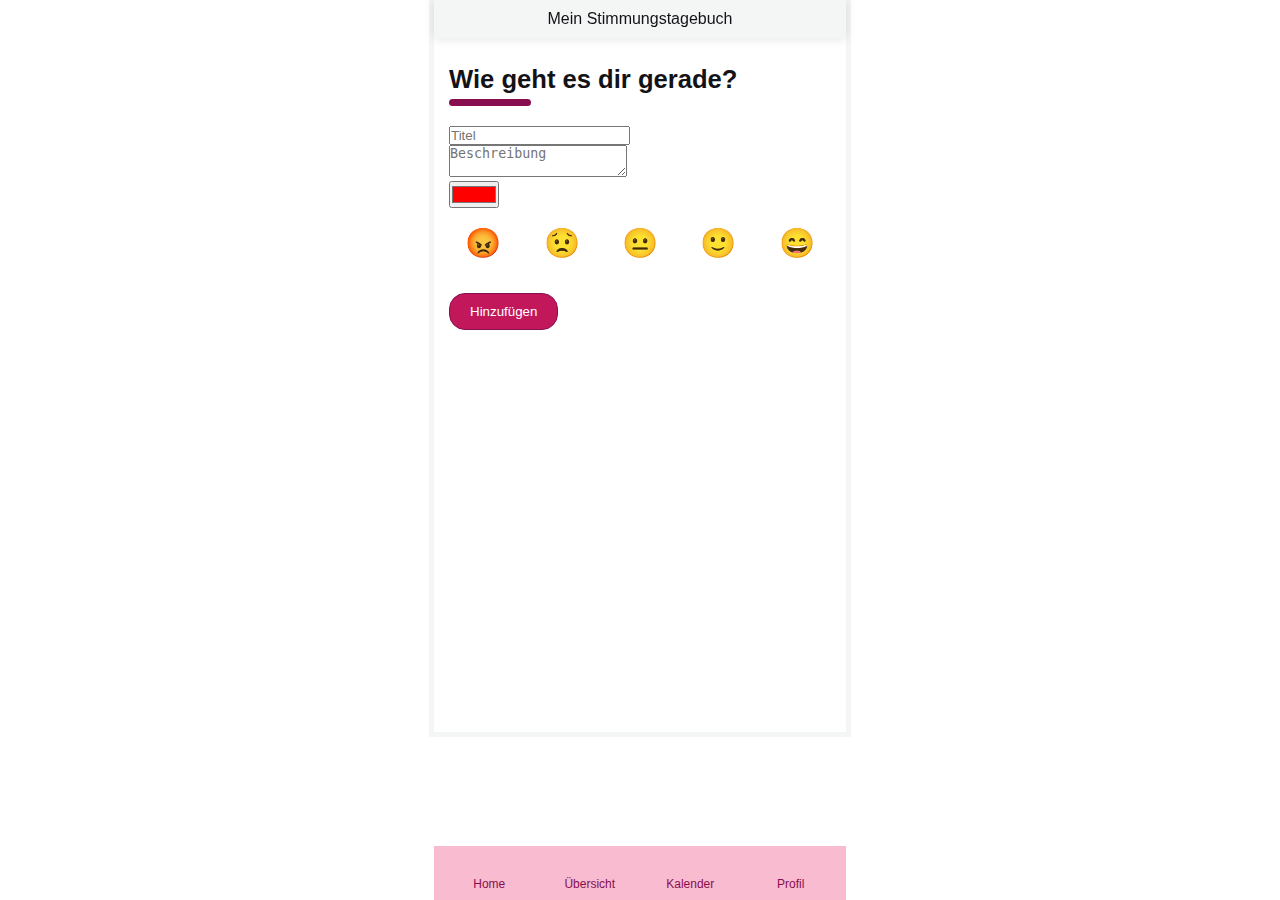
<file: _moodtracker/index.html>
<!DOCTYPE html>
<html lang="en">
	<head>
		<!-- ICONS: https://icons.getbootstrap.com/ -->

		<meta charset="utf-8" />
		<meta name="viewport" content="width=device-width, initial-scale=1.0" />
		<title>Stimmungstagebuch</title>

		<link rel="manifest" href="manifest.json" />
		<link
			rel="stylesheet"
			href="https://cdn.jsdelivr.net/npm/bootstrap-icons@1.11.3/font/bootstrap-icons.min.css"
		/>

		<link rel="stylesheet" href="variables.css" />
		<link rel="stylesheet" href="theme.css" />
		<link rel="stylesheet" href="custom.css" />

		<script src="https://cdn.jsdelivr.net/npm/chart.js"></script>
		<script src="https://cdn.jsdelivr.net/npm/fullcalendar@6.1.15/index.global.min.js"></script>
		<script>
			if ("serviceWorker" in navigator) {
				navigator.serviceWorker
					.register("service-worker.js")
					.then(() => console.log("Service Worker Registered"))
					.catch((err) =>
						console.log("Service Worker Registration Failed", err)
					);
			}
		</script>
	</head>

	<body>
		<!--------------------->
		<!--------------------->
		<!-- MODALS/OVERLAYS -->
		<!--------------------->
		<!--------------------->

		<!-- Edit Entry Overlay -->
		<div class="modal-overlay" id="modalOverlay"></div>
		<div class="modal" id="editModal">
			<h3>Eintrag bearbeiten</h3>
			<input type="text" id="editTaskName" />
			<textarea id="editTaskDescription"></textarea>
			<input type="color" id="editTaskColor" />
			<div id="editTaskMood" class="mood-selector">
				<span class="moodButton"
					><span class="mood" data-mood="😡">😡</span></span
				>
				<span class="moodButton"
					><span class="mood" data-mood="😟">😟</span></span
				>
				<span class="moodButton"
					><span class="mood" data-mood="😐">😐</span></span
				>
				<span class="moodButton"
					><span class="mood" data-mood="🙂">🙂</span></span
				>
				<span class="moodButton"
					><span class="mood" data-mood="😄">😄</span></span
				>
			</div>
			<input type="hidden" id="selectedMood" />

			<button onclick="saveEdit()">Speichern</button>
			<button onclick="closeModal()">Abbrechen</button>
		</div>

		<!-- Visual Aids -->
		<div class="visibleArea"></div>

		<!-- Main Content -->
		<div id="topbar">
			<p>Mein Stimmungstagebuch</p>
		</div>

		<div class="content">
			<!----------------->
			<!----------------->
			<!-- SEITE: HOME -->
			<!----------------->
			<!----------------->

			<div class="addentry">
				<h1>Wie geht es dir gerade?</h1>
				<div class="h1hr"></div>
				<input type="text" id="taskName" placeholder="Titel" /><br />
				<textarea id="taskDescription" placeholder="Beschreibung"></textarea
				><br />
				<input type="color" id="taskColor" value="#ff0000" /><br />
				<div class="mood-selector">
					<span class="moodButton"
						><span class="mood" data-mood="😡">😡</span></span
					>
					<span class="moodButton"
						><span class="mood" data-mood="😟">😟</span></span
					>
					<span class="moodButton"
						><span class="mood" data-mood="😐">😐</span></span
					>
					<span class="moodButton"
						><span class="mood" data-mood="🙂">🙂</span></span
					>
					<span class="moodButton"
						><span class="mood" data-mood="😄">😄</span></span
					>
				</div>
				<input type="hidden" id="taskMood" />
				<button onclick="addTask()">Hinzufügen</button>
			</div>

			<!---------------------->
			<!---------------------->
			<!-- SEITE: ÜBERSICHT -->
			<!---------------------->
			<!---------------------->

			<div class="overview">
				<!---Statistiken-->
				<h1>Persönliche Übersicht</h1>
				<div class="h1hr"></div>
				<h2>Diagramm</h2>
				<canvas id="myChart"></canvas>

				<!--Übersicht und Suche-->
				<h2>Einträge verwalten</h2>
				<input type="search" id="searchInput" placeholder="Suche nach.." />
				<button onclick="searchTask()">Suche</button>

				<ul id="taskList"></ul>
			</div>

			<!--------------------->
			<!--------------------->
			<!-- SEITE: KALENDER -->
			<!--------------------->
			<!--------------------->

			<div class="calendar">
				<h1>Kalenderübersicht</h1>
				<div class="h1hr"></div>
				<div id="calendar"></div>
			</div>

			<!--------------------->
			<!--------------------->
			<!-- SEITE: PROFIL -->
			<!--------------------->
			<!--------------------->

			<div class="profile">
				<h1>Profil</h1>
				<div class="h1hr"></div>
				<h2>Farbschema</h2>
				<button id="themeToggle"></button>
				<h2>Import &amp; Export</h2>
				<button class="outline" onclick="exportData()">Download JSON</button>
				<button
					class="outline"
					onclick="document.getElementById('importFile').click()"
				>
					Import JSON</button
				><br />
				<input type="file" id="importFile" accept=".json" />
			</div>
		</div>

		<!----------------->
		<!----------------->
		<!-- MENU/REITER -->
		<!----------------->
		<!----------------->

		<div id="tabs">
			<a href="#"
				><i class="bi bi-house-heart-fill"></i><br /><span>Home</span></a
			>
			<a href="#"><i class="bi bi-list-ul"></i><br /><span>Übersicht</span></a>
			<a href="#"
				><i class="bi bi-calendar-week"></i><br /><span>Kalender</span></a
			>
			<a href="#"
				><i class="bi bi-person-circle"></i><br /><span>Profil</span></a
			>
		</div>

		<script src="database.js"></script>
		<script src="installButton.js"></script>
		<script src="mainChart.js"></script>
		<script src="navigation.js"></script>
		<script src="calendar.js"></script>
		<script src="customization.js"></script>
	</body>

	<!-- chart colors -->
</html>
</file>
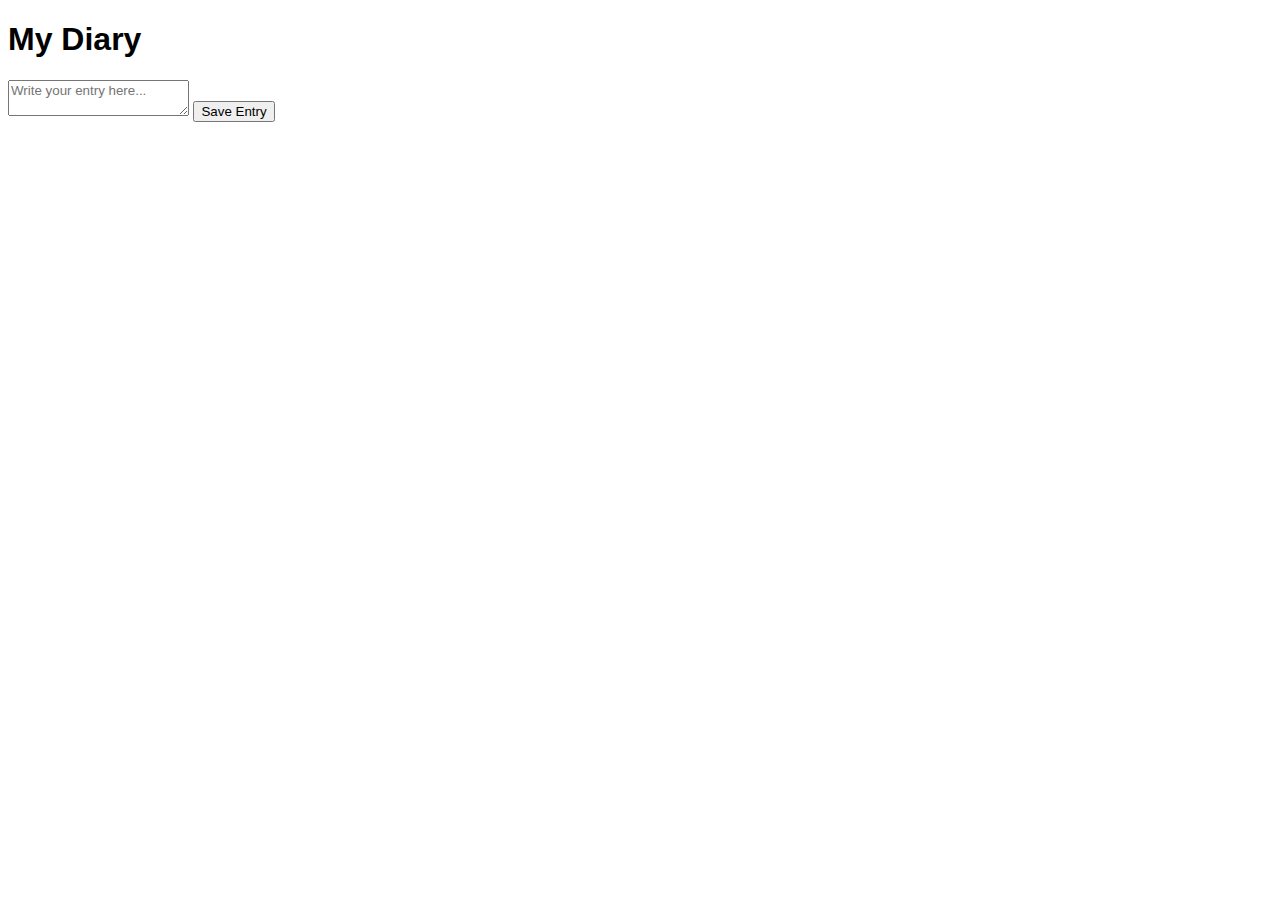
<file: experiments/tests/my-diary-app/index.html>
<!DOCTYPE html>
<html lang="en">

<head>
    <title>Simple Diary PWA</title>
    <link rel="stylesheet" href="styles.css">
</head>

<body>
    <h1>My Diary</h1>
    <textarea id="entryText" placeholder="Write your entry here..."></textarea>
    <button onclick="saveEntry()">Save Entry</button>
    <ul id="entriesList"></ul>
    <script type="module" src="app.js"></script>

</body>

</html>
</file>
<file: _moodtracker/variables.css>
/* –––––––––––––– */
/* ––– COLORS ––– */
/* –––––––––––––– */
/* mat design colors toolkit 1,3,5,7,9 */

body.light {
    --background: #fff;
    --font: #131317;

    --gray-0: #f4f5f5;
    --gray-1: #b7bdbf;
    --gray-2: #697479;
    --gray-3: #3c4244;
    --gray-4: #1e2122;

    --primary-0: #f8bbd0;
    --primary-1: #f06292;
    --primary-2: #e91e63;
    --primary-3: #c2185b;
    --primary-4: #880e4f;

    --warning-0: #ffcdd2;
    --warning-1: #e57373;
    --warning-2: #f44336;
    --warning-3: #d32f2f;
    --warning-4: #b71c1c;

    --info-0: #b3e5fc;
    --info-1: #4fc3f7;
    --info-2: #03a9f4;
    --info-3: #0288d1;
    --info-4: #01579b;
    
    transition: all 0.2s;
}

body.dark {
    --background: #131317;
    --font: #fff;

    --gray-0: #1e2122;
    --gray-1: #3c4244;
    --gray-2: #697479;
    --gray-3: #b7bdbf;
    --gray-4: #f4f5f5;

    --primary-0: #880e4f;
    --primary-1: #c2185b;
    --primary-2: #e91e63;
    --primary-3: #f06292;
    --primary-4: #f8bbd0;

    --warning-0: #b71c1c;
    --warning-1: #d32f2f;
    --warning-2: #f44336;
    --warning-3: #e57373;
    --warning-4: #ffcdd2;

    --info-0: #01579b;
    --info-1: #0288d1;
    --info-2: #03a9f4;
    --info-3: #4fc3f7;
    --info-4: #b3e5fc;
    
    transition: all 0.2s;
}

/* ––––––––––––– */
/* ––– OTHER ––– */
/* ––––––––––––– */

:root {
    --button-border-radius: 16px;
}
</file>
<file: _moodtracker/theme.css>
* {
    margin: 0;
    padding: 0;
}

body {
    background: var(--background);
    color: var(--font);
    font-family: sans-serif;
    margin: 0 auto;
    padding: 45px 0 90px;
    min-height: 100vh;
    width: 100vw;
    max-width: 412px;
    position: relative;
    box-sizing: border-box;
}

h1 {
    margin-top: 20px;
    font-weight: bold;
    font-size: 1.6rem;
}

h2 {
    margin: 40px 0 10px;
    padding-bottom: 4px;
    font-weight: bold;
    border-bottom: 1px solid var(--primary-1);
}

h2::before {
    content: '× ';
    color: var(--primary-3);
}

.content p {
    margin-bottom: 1rem;
}

a {
    text-decoration: none;
}

ul {
    list-style: none;
}

hr {
    width: 75%;
    margin: 17px auto;
    border: none;
    border-top: 1px solid var(--gray-1);
}

button {
    padding: 10px 20px;
    margin: 15px 0;
    border-radius: var(--button-border-radius);
    border: none;
}

button:hover {
    cursor: pointer;
}

button.outline:hover,
button.outline:active,
button {
    background: var(--primary-3);
    color: var(--background);
    border: 1px solid var(--primary-4);
}

button:hover,
button:active,
button.outline {
    background: var(--primary-0);
    color: var(--font);
    border: 1px solid var(--primary-4);
}

button.outline.warning:hover,
button.outline.warning:active,
button.warning {
    background: var(--warning-3);
    color: var(--background);
    border: 1px solid var(--warning-4);
}

button.warning:hover,
button.warning:active,
button.outline.warning {
    background: var(--warning-0);
    color: var(--font);
    border: 1px solid var(--warning-4);
}

button.outline.info:hover,
button.outline.info:active,
button.info {
    background: var(--info-3);
    color: var(--background);
    border: 1px solid var(--info-4);
}

button.info:hover,
button.info:active,
button.outline.info {
    background: var(--info-0);
    color: var(--font);
    border: 1px solid var(--info-4);
}

.content {
    margin: 15px;
}

.visibleArea {
    position: fixed;
    top: 0;
    max-width: 412px;
    width: 100vw;
    box-sizing: border-box;
    outline: 5px solid var(--gray-0);
    aspect-ratio: 9 / 16;
    user-select: none;
    pointer-events: none;
    z-index: 99;
}

.systemtop {
    display: flex;
    justify-content: space-around;
    font-weight: bold;
    font-size: 10px;
    padding: 3px;
    background: var(--gray-0);
}

.cardlist .item {
    display: flex;
    position: relative;
    height: 73px;
    padding: 10px;
}

.cardlist .item::before {
    content: '';
    position: absolute;
    top: 0;
    left: 0%;
    width: 100%;
    height: 100%;
    border-top: 1px solid #0005;
}

.cardlist .item:last-child::after {
    content: '';
    position: absolute;
    top: 0;
    left: 0%;
    width: 100%;
    height: 100%;
    border-bottom: 1px solid #0005;
}

.cardlist .item .icon {
    position: relative;
    width: 20% !important;
}

.cardlist .item .itemcontent {
    overflow: hidden;
    width: 80% !important;
    margin: 0 10px 0 0;
    padding: 0;
}

.cardlist .item .icon + .itemcontent {
    margin: 0 0 0 10px;
}

.cardlist .item .itemcontent h4 {
    color: var(--primary-4);
    margin-bottom: 3px;
}

.cardlist .item > * {
    padding: 10px;
}

.cardlist .item .icon * {
    position: absolute;
    top: 50%;
    left: 50%;
    transform: translate(-50%, -50%);
}

.installButton {
    position: fixed;
    bottom: 20px;
    right: 20px;
    padding: 10px;
    background: var(--primary-3);
    border-radius: var(--button-border-radius);
    cursor: pointer;
}

#topbar {
    position: fixed;
    text-align: center;
    top: 0;
    padding: 10px;
    max-width: 412px;
    width: 100vw;
    z-index: 99;
    background: var(--gray-0);
    box-sizing: border-box;
    box-shadow: 0 0 10px #0002;
}

#topbar p {
    margin: 0 !important;
}

#calendar {
    height: 500px;
}

#tabs {
    padding: 5px;
    background: var(--primary-0);
    display: flex;
    justify-content: space-evenly;
    text-align: center;
    z-index: 999;
    position: fixed;
    bottom: 0;
    max-width: 412px;
    width: 100vw;
    box-sizing: border-box;
}

#tabs a {
    color: var(--primary-4);
    width: 30%;
    height: 95%;
    border-radius: var(--button-border-radius);
    transition: 0.1s all;
    padding: 3px 0;
}

#tabs a:hover {
    color: var(--background);
    background: var(--primary-2);
    transition: 0.1s all;
}

#tabs i {
    display: inline-block;
    padding: 5px 10px 3px;
    font-size: 18px;
}

#tabs span {
    display: inline-block;
    font-size: 12px;
    margin-top: 5px;
}
</file>
<file: _moodtracker/custom.css>
.h1hr {
    height: 7px;
    width: 82px;
    background: var(--primary-4);
    margin: 5px 0 20px;
    border-radius: var(--button-border-radius);
}

.todo-item {
    border-left: 5px solid var(--font);
    padding-left: 10px;
    margin: 10px 0;
    border-radius: var(--button-border-radius);
}

.modal,
.modal-overlay {
    display: none;
    position: fixed;
}

.modal-overlay {
    top: 0;
    left: 0;
    width: 100%;
    height: 100%;
    background: rgba(0, 0, 0, 0.7);
    z-index: 1999;
}

.modal {
    top: 50%;
    left: 50%;
    transform: translate(-50%, -50%);
    background: var(--background);
    padding: 20px;
    z-index: 11000;
    width: 300px;
}

.modal input,
.modal textarea {
    width: calc(100% - 10px);
}

.mood-selector {
    display: flex;
    justify-content: center;
    gap: 10px;
    margin: 10px 0;
}

.moodButton {
    font-size: 29px;
    cursor: pointer;
    width: 100%;
    height: 50px;
    position: relative;
    display: flex;
    justify-content: space-evenly;
}

.mood {
    border-radius: var(--button-border-radius);
    position: absolute;
    padding: 5px;
    transform: translate(-50%, -50%);
    top: 50%;
    left: 50%;
    transition: all 0.2s ease-in-out;
}

.mood:hover {
    transform: scale(1.3);
    border: 2px solid var(--primary-3);
    position: absolute;
    transform: translate(-50%, -50%);
    top: calc(50% - 3px);
    left: 50%;
    transition: all 0.2s ease-in-out;
}

.mood.selected {
    border: 2px solid var(--primary-3);
    background: var(--primary-0);
    padding: 9px;
    position: absolute;
    transform: translate(-50%, -50%);
    top: 50%;
    left: 50%;
    transition: all 0.2s ease-in-out;
}

.calendar button {
    color: var(--background) !important;
    background: var(--primary-3) !important;
    border: 1px solid var(--primary-0) !important;
}

.fc-button:first-of-type {
    border-top-left-radius: var(--button-border-radius);
    border-bottom-left-radius: var(--button-border-radius);
}

.fc-button:last-of-type {
    border-top-right-radius: var(--button-border-radius);
    border-bottom-right-radius: var(--button-border-radius);
}
</file>
<file: experiments/tests/my-diary-app/styles.css>
* {
    font-family: sans-serif;
}
</file>
